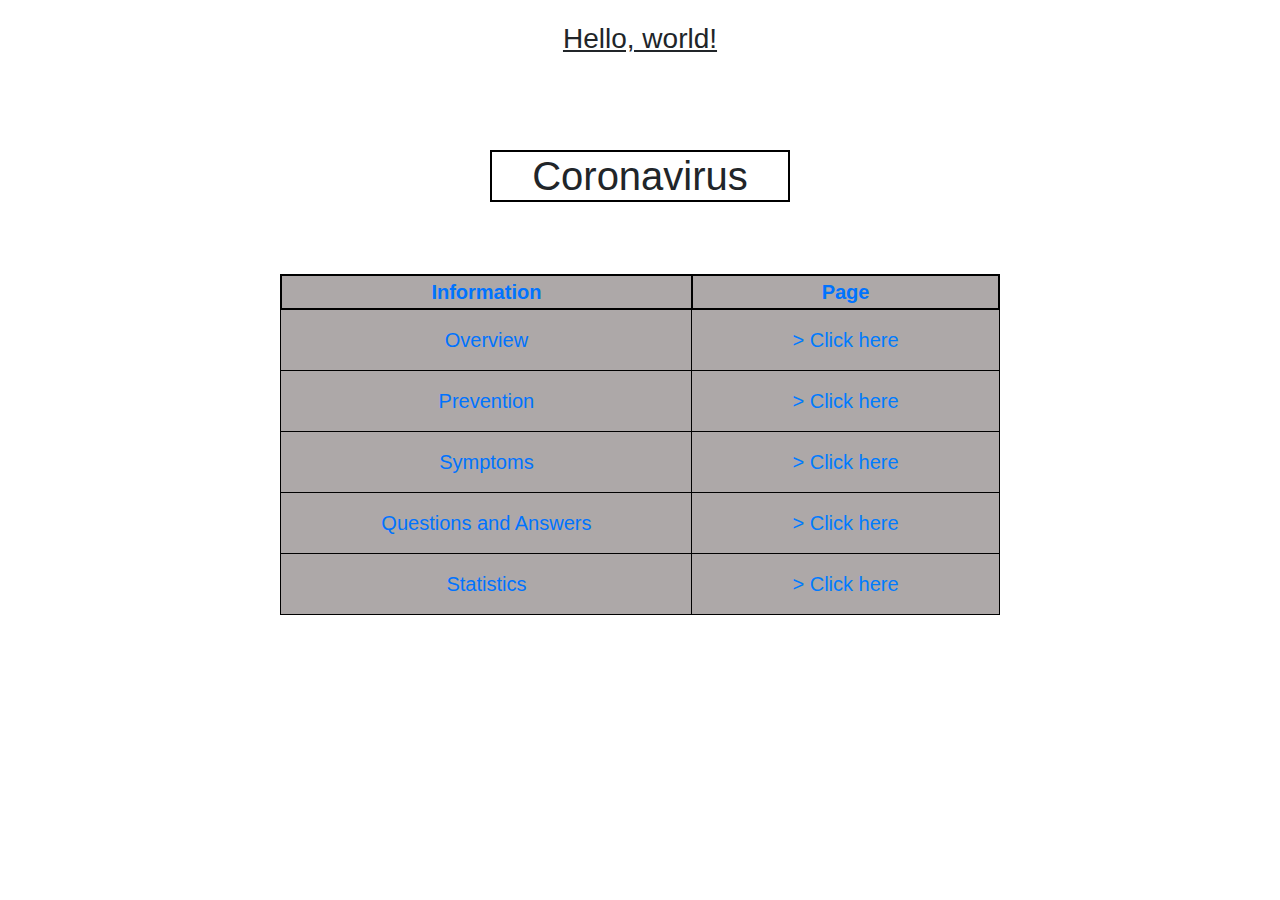
<file: index.html>
<!DOCTYPE html>
<html>
  <head>
    <title>My Webpage</title>
    <link rel="stylesheet" href="https://stackpath.bootstrapcdn.com/bootstrap/4.4.1/css/bootstrap.min.css">
    <style>
      h3 {
        margin: 2px;
        padding: 20px;
        text-align: center;
      }

      body h1 {
        text-align: center;
        border: 2px solid black;
        width: 300px;
        margin: auto;
      }

      table {
        margin: auto;
        background-color: #ada8a8;
      }

      th, td {
        color: #0073ff;
        font-size: 20px;
        text-align: center;
        border: 1px solid black;
        padding-right: 100px;
        padding-left: 100px;
      }

      th {
        border: 2px solid black;
      }

      td {
        padding-top: 15px;
        padding-bottom: 15px;
      }

      a:hover {
        color: red;
      }

      a::before {
        content: "> ";
      }

    </style>
  </head>
  <body>
    <h3><u>Hello, world!</u></h3>
    <br>
    <br>
    <br>
    <h1>Coronavirus</h1>
    <br>
    <br>
    <br>
    <table>
      <tr class="head">
        <th>Information</th>
        <th>Page</th>
      </tr>
      <tr>
        <td>Overview</td>
        <td><a href="page1.html">Click here</a></td>
      </tr>
      <tr>
        <td>Prevention</td>
        <td><a href="page2.html">Click here</a></td>
      </tr>
      <tr>
        <td>Symptoms</td>
        <td><a href="page3.html">Click here</a></td>
      </tr>
      <tr>
        <td>Questions and Answers</td>
        <td><a href="page4.html">Click here</a></td>
      </tr>
      <tr>
        <td>Statistics</td>
        <td><a href="page5.html">Click here</a></td>
      </tr>
    </table>
  </body>
</html>
</file>
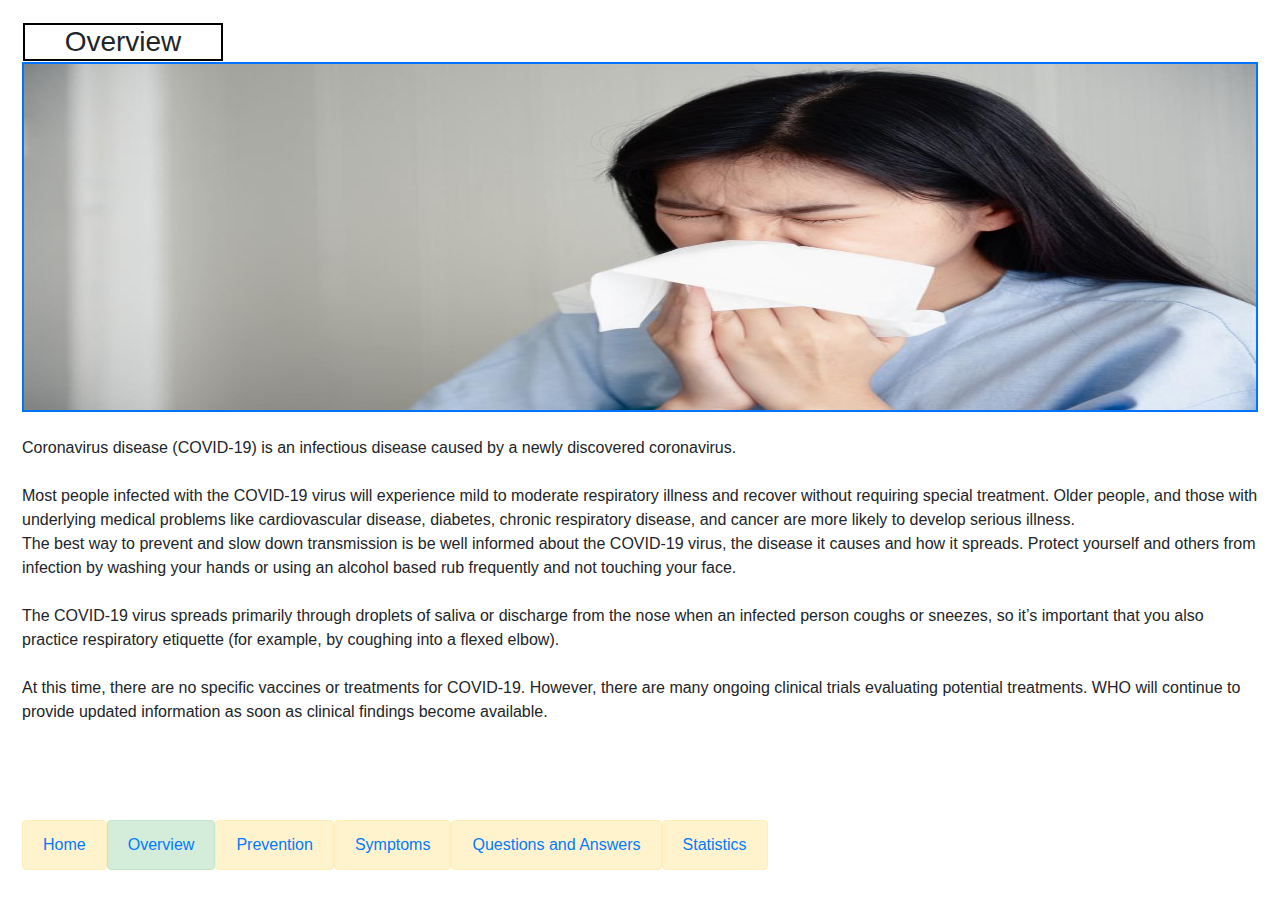
<file: page1.html>
<!DOCTYPE html>
<html>
  <head>
    <meta name="viewport" content="width=device-width, initial-scale=1.0">
    <title>Overview</title>
    <link rel="stylesheet" href="https://stackpath.bootstrapcdn.com/bootstrap/4.4.1/css/bootstrap.min.css">
    <style>
      body {
        margin: 2px;
        padding: 20px;
      }

      h3 {
        border: 2px solid black;
        text-align: center;
        margin: 1px;
        width: 200px;
      }

      @media (min-width:500px) {
        img {
        border: 2px solid #0073ff;
      }}

      @media (max-width:499px) {
        img {
        border: 2px solid red;
      }}

      .main {
        display: flex; flex-wrap: wrap;
      }
    </style>
  </head>
  <body>
    <div class="main">
      <h3>Overview</h3>
      <img src="image0.jpg" height="350" width=100%>
      <div>
          <br>
          Coronavirus disease (COVID-19) is an infectious disease caused by a newly discovered coronavirus.<br><br>
          Most people infected with the COVID-19 virus will experience mild to moderate respiratory illness and recover without requiring special treatment.  Older people, and those with underlying medical problems like cardiovascular disease, diabetes, chronic respiratory disease, and cancer are more likely to develop serious illness.<br>
          The best way to prevent and slow down transmission is be well informed about the COVID-19 virus, the disease it causes and how it spreads. Protect yourself and others from infection by washing your hands or using an alcohol based rub frequently and not touching your face.<br><br>
          The COVID-19 virus spreads primarily through droplets of saliva or discharge from the nose when an infected person coughs or sneezes, so it’s important that you also practice respiratory etiquette (for example, by coughing into a flexed elbow).<br><br>
          At this time, there are no specific vaccines or treatments for COVID-19. However, there are many ongoing clinical trials evaluating potential treatments. WHO will continue to provide updated information as soon as clinical findings become available.<br><br><br><br><br>
      </div>
      <div class="alert alert-warning" role="alert">
        <a href="index.html">Home</a>
      </div>
      <div class="alert alert-success" role="alert">
        <a href="page1.html">Overview</a>
      </div>
      <div class="alert alert-warning" role="alert">
        <a href="page2.html">Prevention</a>
      </div>
      <div class="alert alert-warning" role="alert">
        <a href="page3.html">Symptoms</a>
      </div>
      <div class="alert alert-warning"  role="alert">
        <a href="page4.html">Questions and Answers</a>
      </div>
      <div class="alert alert-warning" role="alert">
        <a href="page5.html">Statistics</a>
      </div>
    </div>
  </body>
</html>
</file>
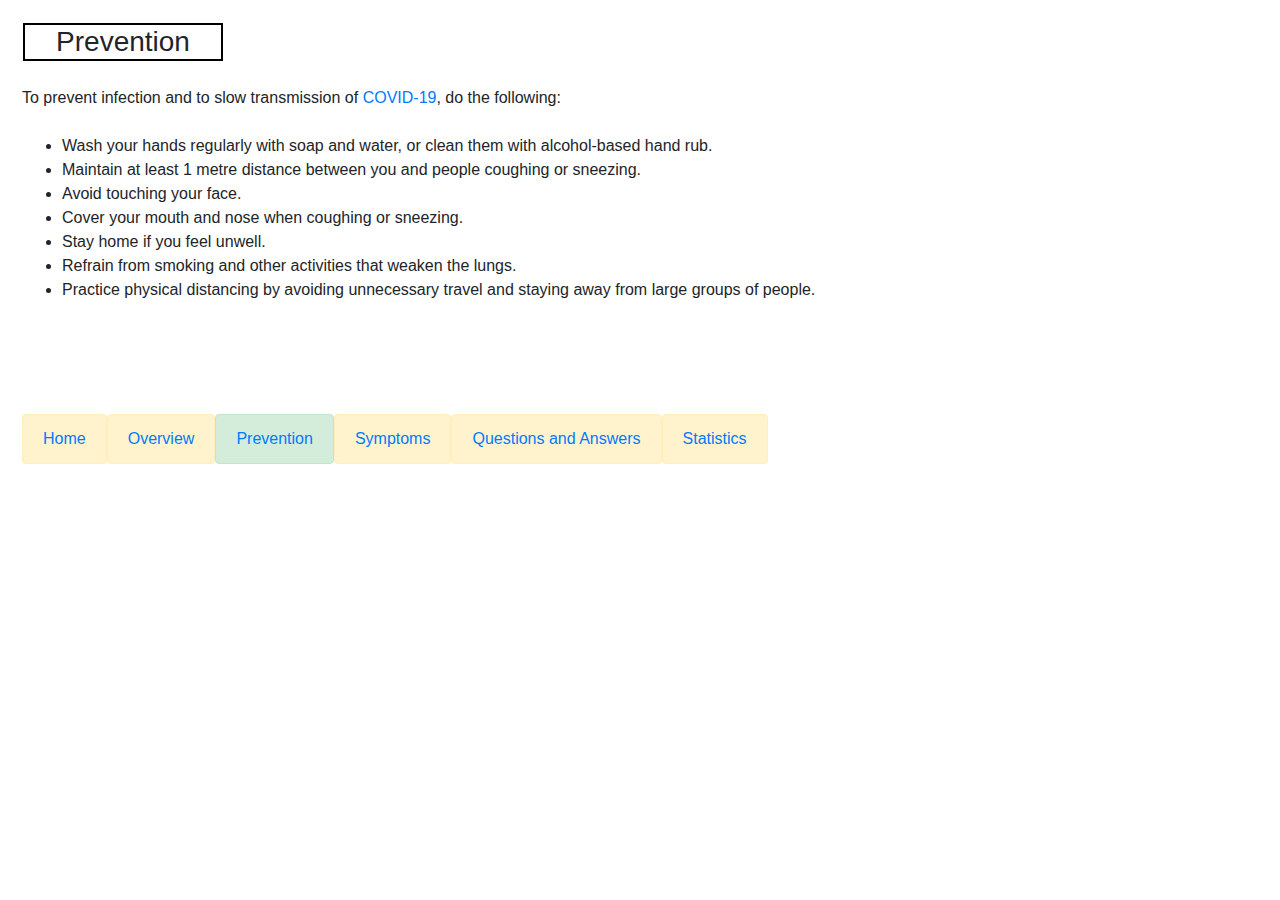
<file: page2.html>
<!DOCTYPE html>
<html>
  <head>
    <link rel="stylesheet" href="https://stackpath.bootstrapcdn.com/bootstrap/4.4.1/css/bootstrap.min.css">
    <title>Prevention</title>
    <style>
      body {
        margin: 2px;
        padding: 20px;
      }

      h3 {
        border: 2px solid black;
        text-align: center;
        margin: 1px;
        width: 200px;
      }

      .main a:hover {
        color: red;
      }

      .links {
        display: flex;
        flex-wrap: wrap;
      }
    </style>
  </head>
  <body>
    <h3>Prevention</h3>
    <br>
    <div class="main">
      To prevent infection and to slow transmission of <a href="page1.html">COVID-19</a>, do the following:
      <ul>
        <br>
        <li>Wash your hands regularly with soap and water, or clean them with alcohol-based hand rub.</li>
        <li>Maintain at least 1 metre distance between you and people coughing or sneezing.</li>
        <li>Avoid touching your face.</li>
        <li>Cover your mouth and nose when coughing or sneezing.</li>
        <li>Stay home if you feel unwell.</li>
        <li>Refrain from smoking and other activities that weaken the lungs.</li>
        <li>Practice physical distancing by avoiding unnecessary travel and staying away from large groups of people.</li>
      </ul>
    </div>
    <br><br>
    <br><br>
    <div class="links">
      <div class="alert alert-warning" role="alert">
        <a href="index.html">Home</a>
      </div>
      <div class="alert alert-warning" role="alert">
        <a href="page1.html">Overview</a>
      </div>
      <div class="alert alert-success" role="alert">
        <a href="page2.html">Prevention</a>
      </div>
      <div class="alert alert-warning" role="alert">
        <a href="page3.html">Symptoms</a>
      </div>
      <div class="alert alert-warning"  role="alert">
        <a href="page4.html">Questions and Answers</a>
      </div>
      <div class="alert alert-warning" role="alert">
        <a href="page5.html">Statistics</a>
      </div>
    </div>
  </body>
</html>
</file>
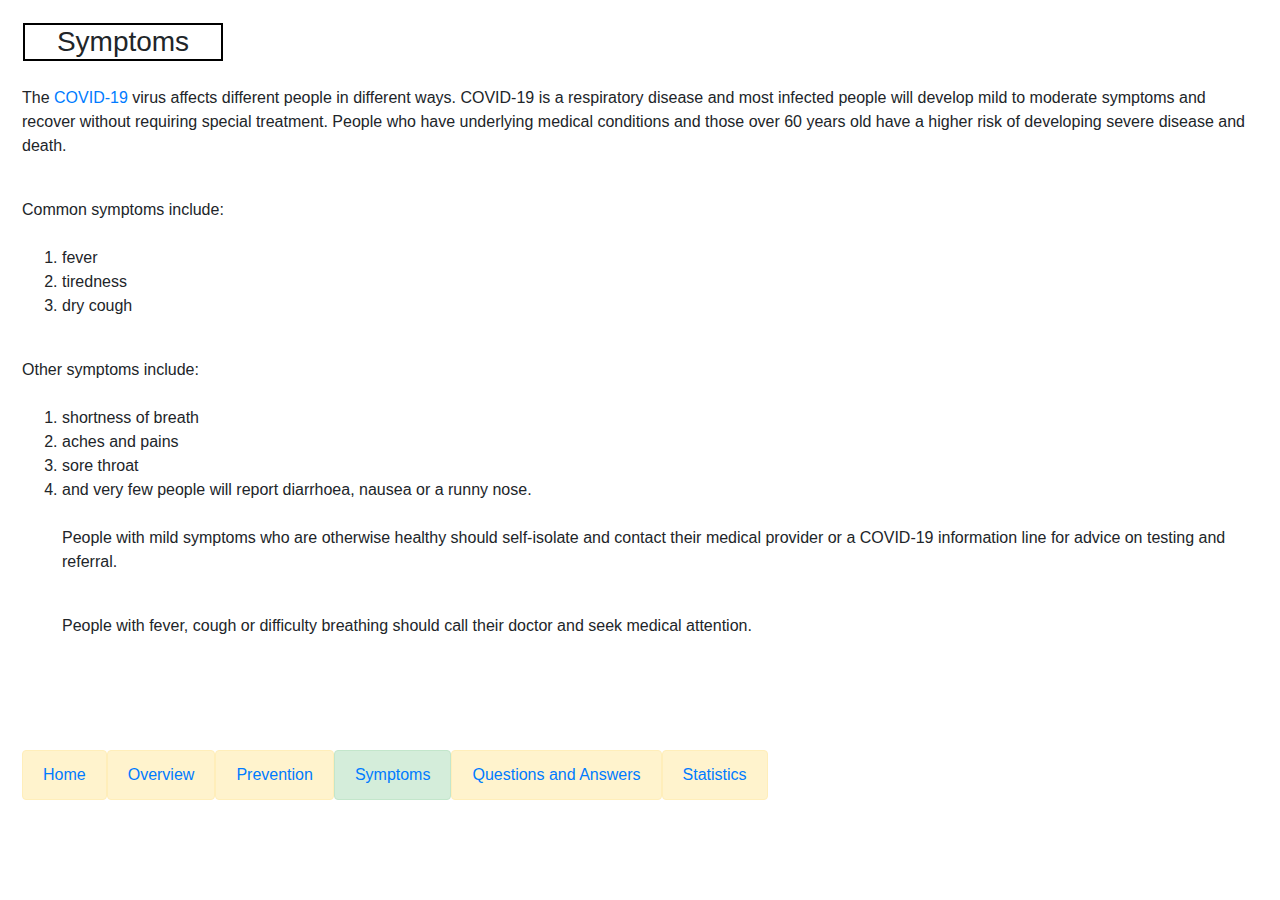
<file: page3.html>
<!DOCTYPE html>
<html>
  <head>
    <link rel="stylesheet" href="https://stackpath.bootstrapcdn.com/bootstrap/4.4.1/css/bootstrap.min.css">
    <title>Symptoms</title>
    <style>
      body {
        margin: 2px;
        padding: 20px;
      }

      h3 {
        border: 2px solid black;
        text-align: center;
        margin: 1px;
        width: 200px;
      }

      .main a:hover {
        color: red;
      }

      .links {
        display: flex;
        flex-wrap: wrap;
      }
    </style>
  </head>
  <body>
    <h3>Symptoms</h3>
    <br>
    <div class="main">
      <p>The <a href="page1.html">COVID-19</a> virus affects different people in different ways.  COVID-19 is a respiratory disease and most infected people will develop mild to moderate symptoms and recover without requiring special treatment.  People who have underlying medical conditions and those over 60 years old have a higher risk of developing severe disease and death.</p>
      <br>
      Common symptoms include:
      <br>
      <ol>
        <br>
        <li>fever</li>
        <li>tiredness</li>
        <li>dry cough</li>
      </ol>
      <br>
      Other symptoms include:
      <br>
      <ol>
	<br>
        <li>shortness of breath</li>
        <li>aches and pains</li>
        <li>sore throat</li>
        <li>and very few people will report diarrhoea, nausea or a runny nose.</li><br>

        <p>People with mild symptoms who are otherwise healthy should self-isolate and contact their medical provider or a COVID-19 information line for advice on testing and referral.</p>
        <br>
        <p>People with fever, cough or difficulty breathing should call their doctor and seek medical attention.</p>
      </ol>
      <br><br>
      <br><br>
    </div>
      <div class="links">
        <div class="alert alert-warning" role="alert">
          <a href="index.html">Home</a>
        </div>
        <div class="alert alert-warning" role="alert">
          <a href="page1.html">Overview</a>
        </div>
        <div class="alert alert-warning" role="alert">
          <a href="page2.html">Prevention</a>
        </div>
        <div class="alert alert-success" role="alert">
          <a href="page3.html">Symptoms</a>
        </div>
        <div class="alert alert-warning"  role="alert">
          <a href="page4.html">Questions and Answers</a>
        </div>
        <div class="alert alert-warning" role="alert">
          <a href="page5.html">Statistics</a>
        </div>
      </div>
  </body>
</html>
</file>
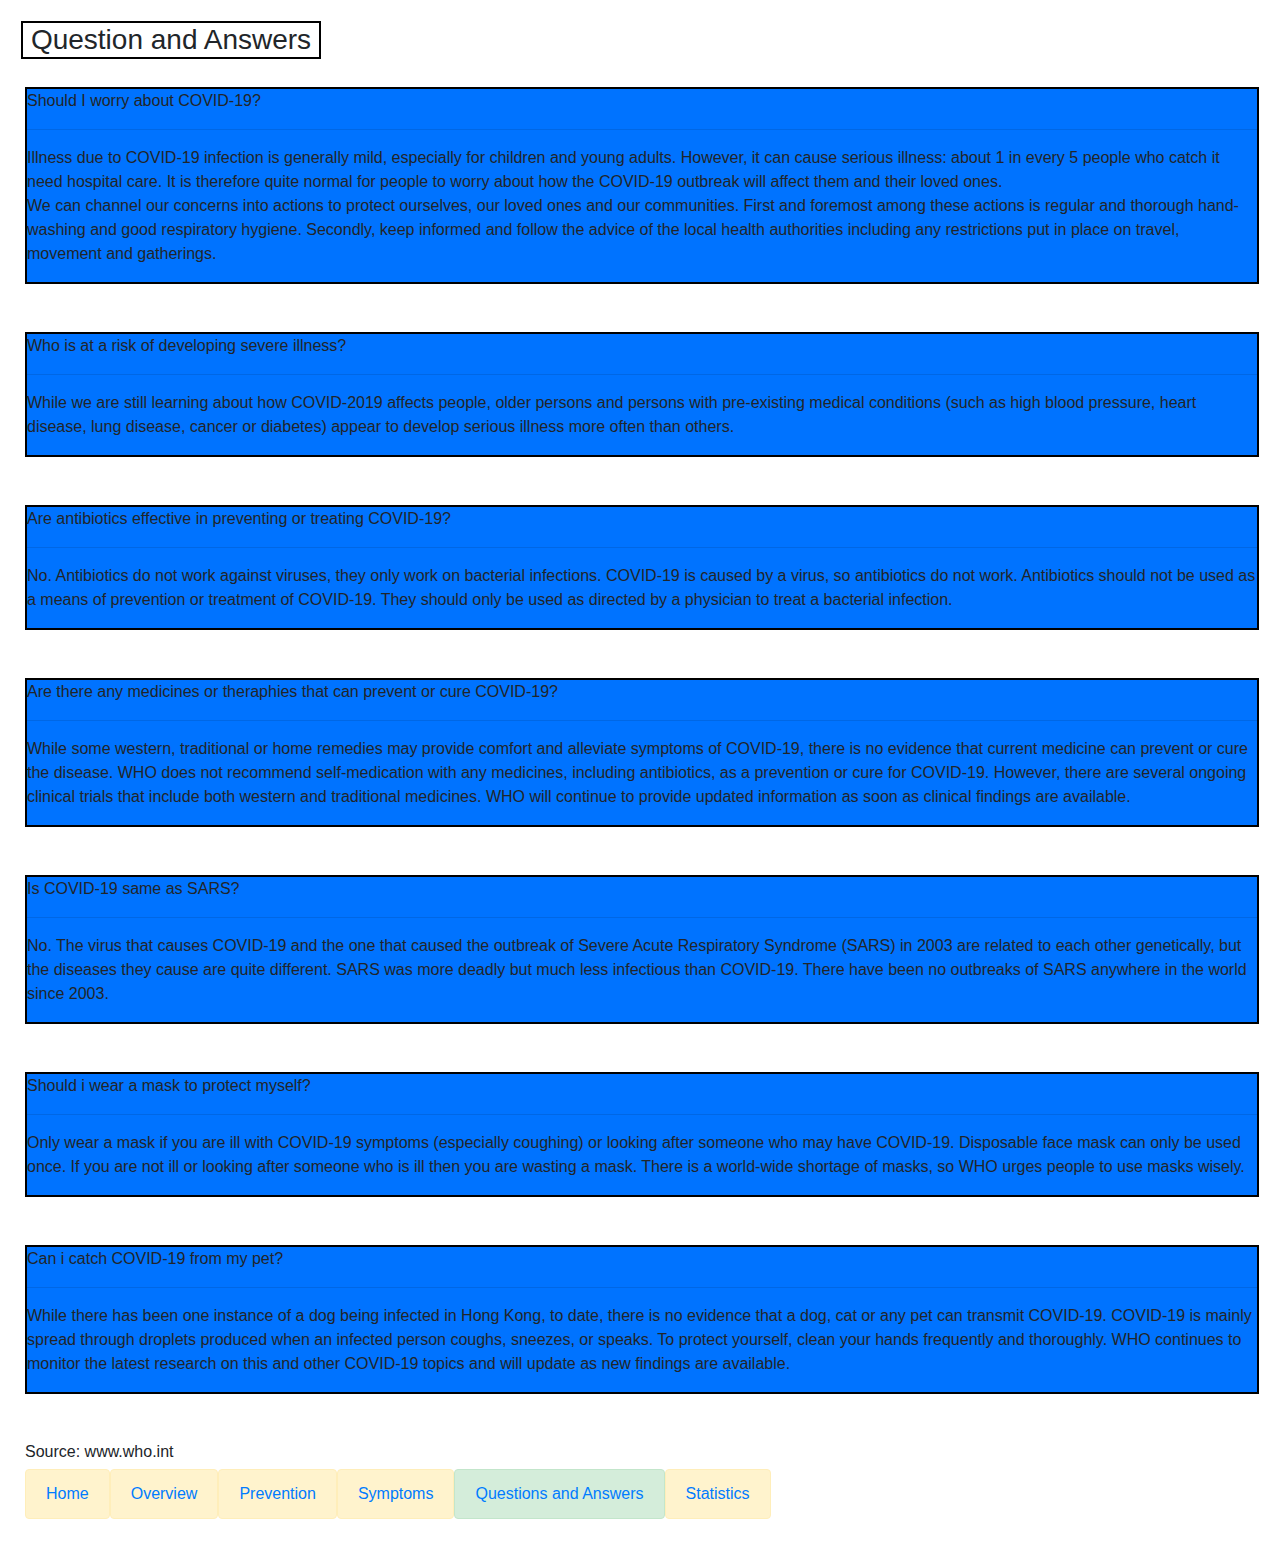
<file: page4.html>
<!DOCTYPE html>
<html>
  <head>
    <link rel="stylesheet" href="nesting/nesting.css">
    <link rel="stylesheet" href="https://stackpath.bootstrapcdn.com/bootstrap/4.4.1/css/bootstrap.min.css">
    <title>Question and Answers</title>
  </head>
  <body>
      <h3>Question and Answers</h3>
      <br>
      <div class = "Questions">
        <div class="one">
          Should I worry about COVID-19?<br>
          <hr>
          <p>Illness due to COVID-19 infection is generally mild, especially for children and young adults. However, it can cause serious illness: about 1 in every 5 people who catch it need hospital care. It is therefore quite normal for people to worry about how the COVID-19 outbreak will affect them and their loved ones.<br>
          We can channel our concerns into actions to protect ourselves, our loved ones and our communities. First and foremost among these actions is regular and thorough hand-washing and good respiratory hygiene. Secondly, keep informed and follow the advice of the local health authorities including any restrictions put in place on travel, movement and gatherings.</p>
        </div><br><br>
        <div class="two">
          Who is at a risk of developing severe illness?<br>
          <hr>
          <p>While we are still learning about how COVID-2019 affects people, older persons and persons with pre-existing medical conditions (such as high blood pressure, heart disease, lung disease, cancer or diabetes)  appear to develop serious illness more often than others. </p>
        </div><br><br>
        <div class="three">
          Are antibiotics effective in preventing or treating COVID-19?<br>
          <hr>
          <p>No. Antibiotics do not work against viruses, they only work on bacterial infections. COVID-19 is caused by a virus, so antibiotics do not work. Antibiotics should not be used as a means of prevention or treatment of COVID-19. They should only be used as directed by a physician to treat a bacterial infection.</p>
        </div><br><br>
        <div class="four">
          Are there any medicines or theraphies that can prevent or cure COVID-19?<br>
          <hr>
          <p>While some western, traditional or home remedies may provide comfort and alleviate symptoms of COVID-19, there is no evidence that current medicine can prevent or cure the disease. WHO does not recommend self-medication with any medicines, including antibiotics, as a prevention or cure for COVID-19. However, there are several ongoing clinical trials that include both western and traditional medicines. WHO will continue to provide updated information as soon as clinical findings are available.</p>
        </div><br><br>
        <div class="five">
          Is COVID-19 same as SARS?<br>
          <hr>
          <p>No. The virus that causes COVID-19 and the one that caused the outbreak of Severe Acute Respiratory Syndrome (SARS) in 2003 are related to each other genetically, but the diseases they cause are quite different.
          SARS was more deadly but much less infectious than COVID-19. There have been no outbreaks of SARS anywhere in the world since 2003.</p>
        </div><br><br>
        <div class="six">
          Should i wear a mask to protect myself?<br>
          <hr>
          <p>Only wear a mask if you are ill with COVID-19 symptoms (especially coughing) or looking after someone who may have COVID-19. Disposable face mask can only be used once. If you are not ill or looking after someone who is ill then you are wasting a mask. There is a world-wide shortage of masks, so WHO urges people to use masks wisely.</p>
        </div><br><br>
        <div class="seven">
          Can i catch COVID-19 from my pet?<br>
          <hr>
          <p>While there has been one instance of a dog being infected in Hong Kong, to date, there is no evidence that a dog, cat or any pet can transmit COVID-19. COVID-19 is mainly spread through droplets produced when an infected person coughs, sneezes, or speaks. To protect yourself, clean your hands frequently and thoroughly.
            WHO continues to monitor the latest research on this and other COVID-19 topics and will update as new findings are available.</p>
        </div><br><br>
        <h6>Source: www.who.int</h6>
        <div class="links">
          <div class="alert alert-warning" role="alert">
            <a href="index.html">Home</a>
          </div>
          <div class="alert alert-warning" role="alert">
            <a href="page1.html">Overview</a>
          </div>
          <div class="alert alert-warning" role="alert">
            <a href="page2.html">Prevention</a>
          </div>
          <div class="alert alert-warning" role="alert">
            <a href="page3.html">Symptoms</a>
          </div>
          <div class="alert alert-success"  role="alert">
            <a href="page4.html">Questions and Answers</a>
          </div>
          <div class="alert alert-warning" role="alert">
            <a href="page5.html">Statistics</a>
          </div>
        </div>
    </body>
  </html>
</file>
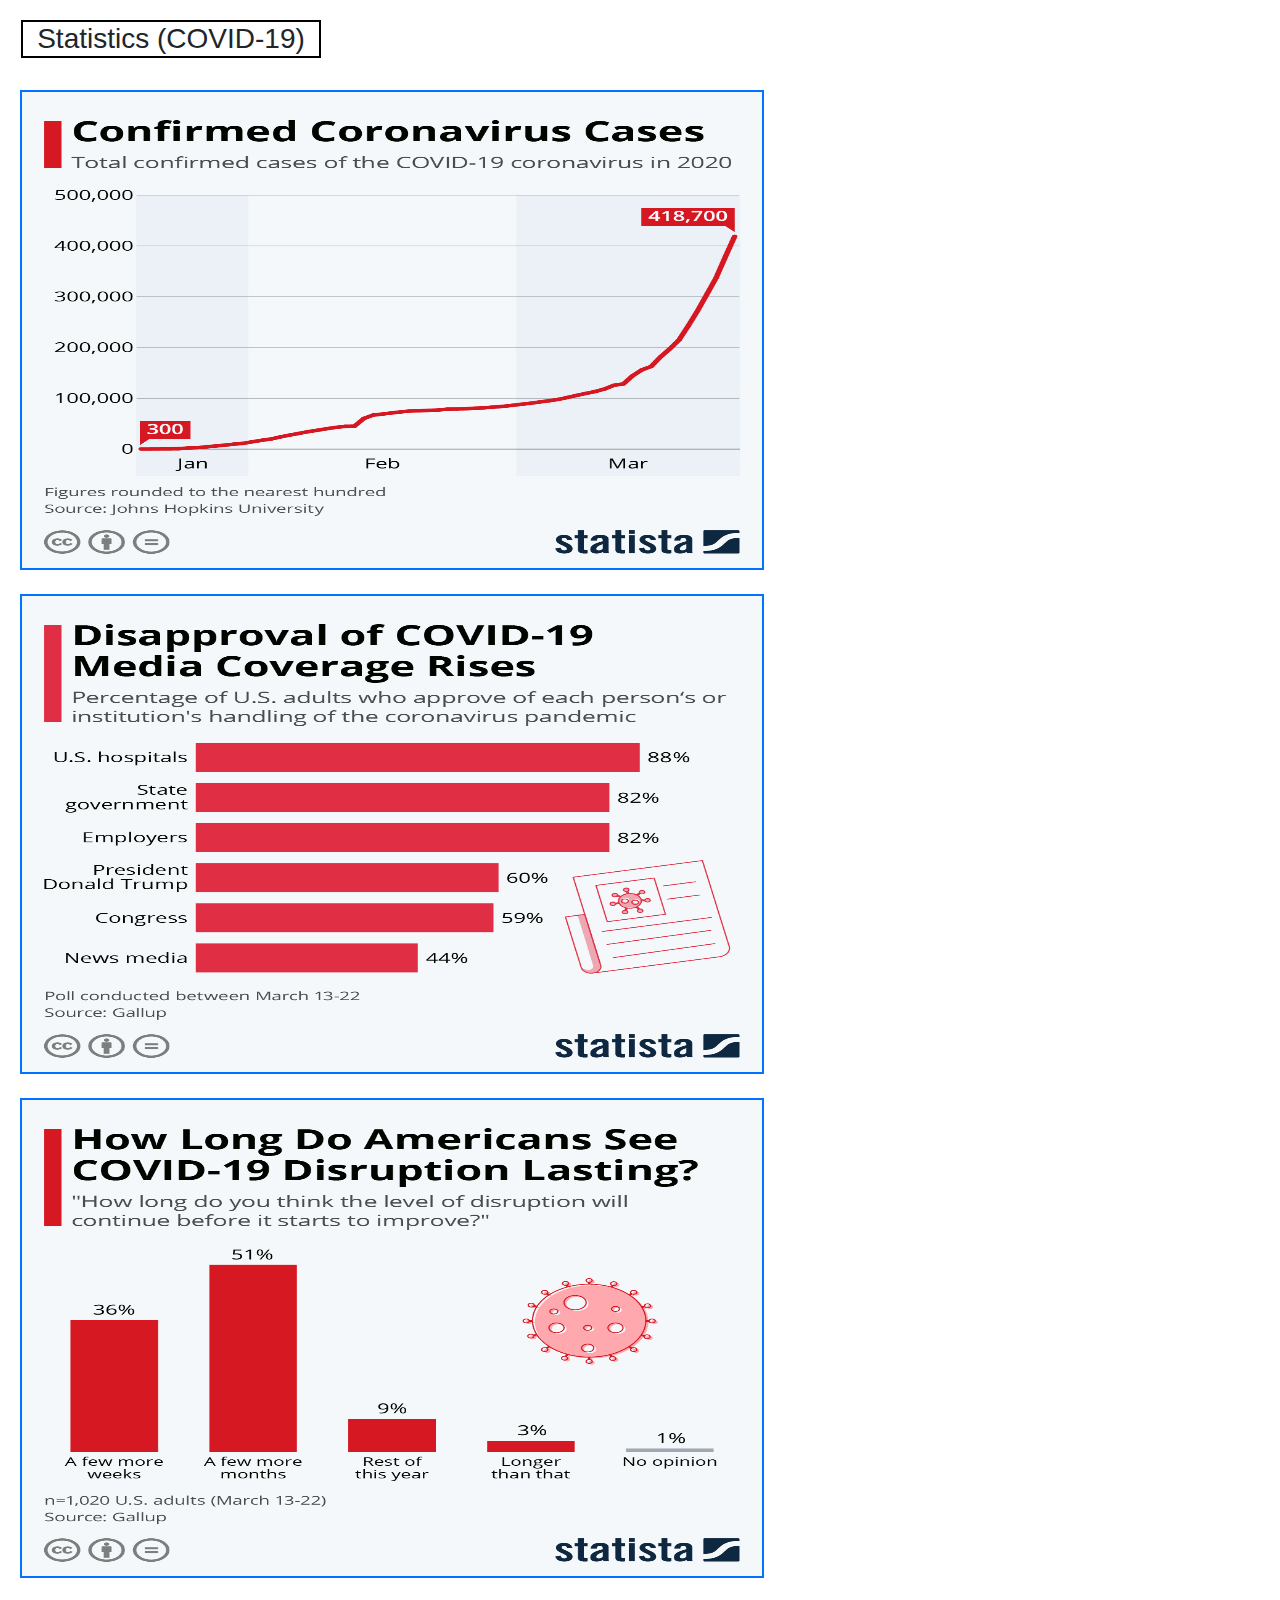
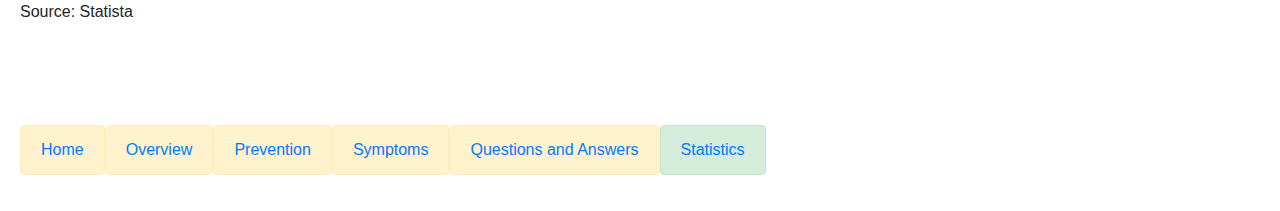
<file: page5.html>
<!DOCTYPE html>
<html>
  <head>
    <link rel="stylesheet" href="inheritance/inheritance.css">
    <link rel="stylesheet" href="https://stackpath.bootstrapcdn.com/bootstrap/4.4.1/css/bootstrap.min.css">
    <title>Statistics</title>
  </head>
  <body>
    <h3>Statistics (COVID-19)</h3>
    <br>
    <img src="inheritance/stats0.jpeg" id="one" height="480px" width="60%"><br><br>
    <img src="inheritance/stats1.jpeg" id="two" height="480px" width="60%"><br><br>
    <img src="inheritance/stats2.jpeg" id="three" height="480px" width="60%"><br><br>
    <h6>Source: Statista</h6>
    <br><br>
    <br><br>
    <div class="links">
      <div class="alert alert-warning" role="alert">
        <a href="index.html">Home</a>
      </div>
      <div class="alert alert-warning" role="alert">
        <a href="page1.html">Overview</a>
      </div>
      <div class="alert alert-warning" role="alert">
        <a href="page2.html">Prevention</a>
      </div>
      <div class="alert alert-warning" role="alert">
        <a href="page3.html">Symptoms</a>
      </div>
      <div class="alert alert-warning" role="alert">
        <a href="page4.html">Questions and Answers</a>
      </div>
      <div class="alert alert-success" role="alert">
        <a href="page5.html">Statistics</a>
      </div>
    </div>
  </body>
</html>
</file>
<file: nesting/nesting.css>
body {
  margin: 2px;
  padding: 20px; }
  body h3 {
    border: 2px solid black;
    text-align: center;
    margin: 1px;
    width: 300px; }
  body .Questions {
    padding-top: 2px;
    padding-left: 4px;
    width: auto;
    margin: 1px; }
    body .Questions .one {
      border: 2px solid black;
      background-color: #0073ff; }
    body .Questions .two {
      border: 2px solid black;
      background-color: #0073ff; }
    body .Questions .three {
      border: 2px solid black;
      background-color: #0073ff; }
    body .Questions .four {
      border: 2px solid black;
      background-color: #0073ff; }
    body .Questions .five {
      border: 2px solid black;
      background-color: #0073ff; }
    body .Questions .six {
      border: 2px solid black;
      background-color: #0073ff; }
    body .Questions .seven {
      border: 2px solid black;
      background-color: #0073ff; }

.links {
  display: flex;
  flex-wrap: wrap; }

/*# sourceMappingURL=nesting.css.map */
</file>
<file: inheritance/inheritance.css>
@media (min-width: 500px) {
  #one, #two, #three {
    border: 2px solid #0073ff; } }
@media (max-width: 499px) {
  #one, #two, #three {
    border: 2px solid red; } }

body {
  margin: 2px;
  padding: 20px; }

h3 {
  border: 2px solid black;
  text-align: center;
  margin: 1px;
  width: 300px; }

.links {
  display: flex;
  flex-wrap: wrap; }

/*# sourceMappingURL=inheritance.css.map */
</file>
